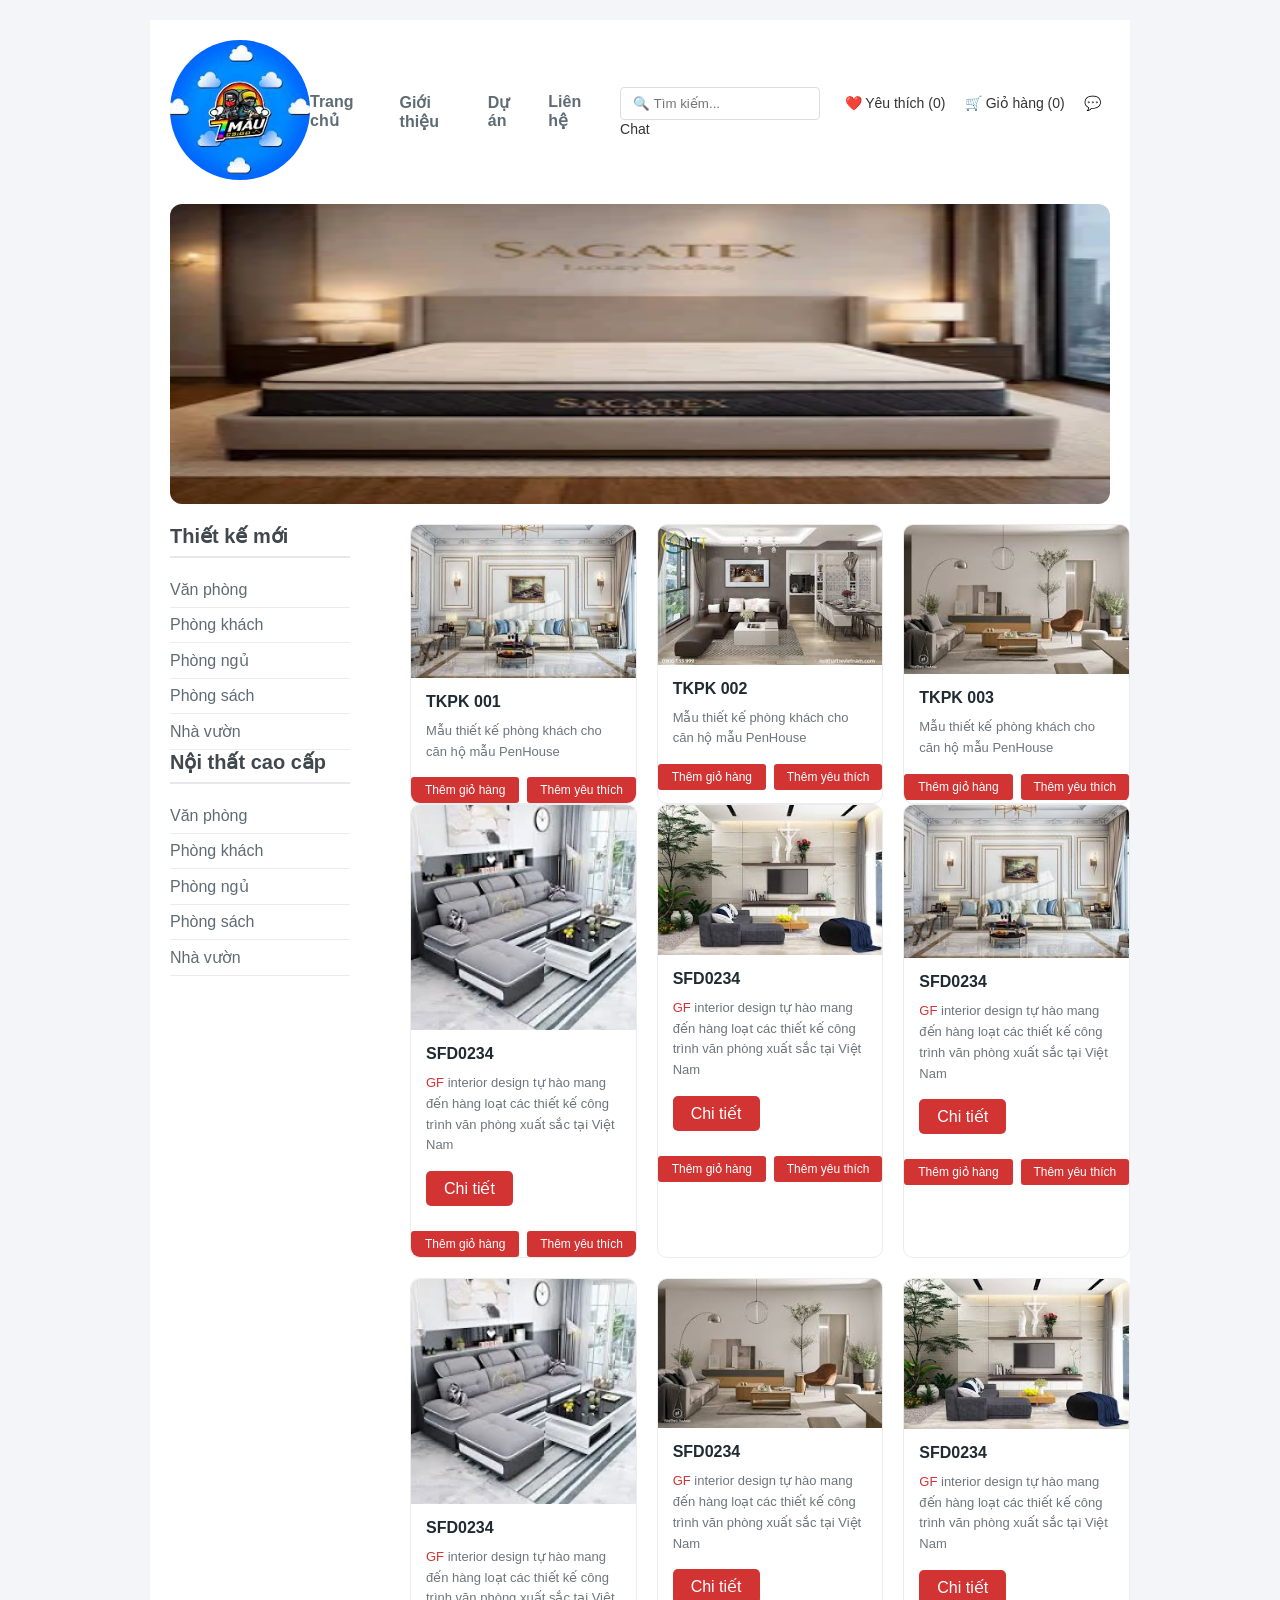
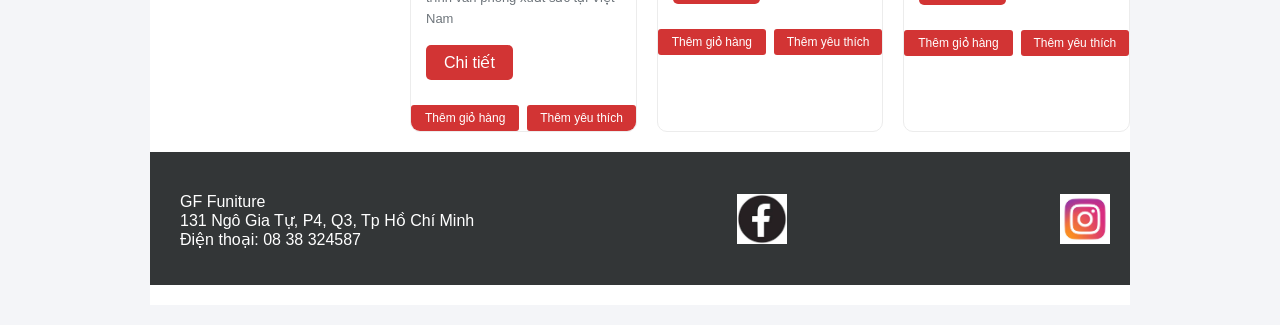
<file: .vscode/baitap1.html>
<!DOCTYPE html>
<html lang="en">

<head>
    <meta charset="UTF-8">
    <meta name="viewport" content="width=device-width, initial-scale=1.0">
    <title>Document</title>
    <link rel="stylesheet" href="../style.css">
</head>

<body>
    <div id=container>
        <div id="header">
            <a href="index.html" class="logo">
                <img src="./baitao1/hinhanh/tải xuống.jpg" width="140" height="110" alt="GF Furniture">
            </a>
            <div class="nav">
                <ul>
                    <li><a href="index.html">Trang chủ</a></li>
                    <li><a href="gioi-thieu.html">Giới thiệu</a></li>
                    <li><a href="du-an.html">Dự án</a></li>
                    <li><a href="lien-he.html">Liên hệ</a></li>
                </ul>
            </div>
            <div class="header-top">
                <input type="text" placeholder="🔍 Tìm kiếm..." class="search" />
                <a href="#" class="header-link">❤️ Yêu thích (0)</a>
                <a href="#" class="header-link">🛒 Giỏ hàng (0)</a>
                <a href="#" class="header-link" onclick="toggleChat()">💬 Chat</a>
            </div>

        </div>
        <div class="clear"></div>
        <div id="slider">
            <img src="./baitao1/hinhanh/tải xuống (1).webp" width="1000" height="300" />
        </div>
        <div id="aside">
            <h2>Thiết kế mới</h2>
            <ul>
                <li><a href="#">Văn phòng</a></li>
                <li><a href="#">Phòng khách</a></li>
                <li><a href="#">Phòng ngủ</a></li>
                <li><a href="#">Phòng sách</a></li>
                <li><a href="#">Nhà vườn</a></li>
            </ul>
            <h2>Nội thất cao cấp</h2>
            <ul>
                <li><a href="#">Văn phòng</a></li>
                <li><a href="#">Phòng khách</a></li>
                <li><a href="#">Phòng ngủ</a></li>
                <li><a href="#">Phòng sách</a></li>
                <li><a href="#">Nhà vườn</a></li>
            </ul>

        </div>
        <div id="content">
            <div class="mau_thiet_ke_moi">
            	<div class="san_pham">
                	<img src="./baitao1/hinhanh/tải xuống (1).jpg"/>
                    <h3>TKPK 001</h3>
                    <p>Mẫu thiết kế phòng khách cho căn hộ mẫu PenHouse</p>
                    <div class="product-buttons">
                        <button class="btn">Thêm giỏ hàng</button>
                        <button class="btn">Thêm yêu thích</button>
                    </div>
                </div>
                <div class="san_pham">
                	<img src="./baitao1/hinhanh/tải xuống (2).jpg"/>
                    <h3>TKPK 002</h3>
                    <p>Mẫu thiết kế phòng khách cho căn hộ mẫu PenHouse</p>
                    <div class="product-buttons">
                        <button class="btn">Thêm giỏ hàng</button>
                        <button class="btn">Thêm yêu thích</button>
                    </div>
                </div>
                <div class="san_pham">
                	<img src="./baitao1/hinhanh/tải xuống (3).jpg"/>
                    <h3>TKPK 003</h3>
                    <p>Mẫu thiết kế phòng khách cho căn hộ mẫu PenHouse</p>
                    <div class="product-buttons">
                        <button class="btn">Thêm giỏ hàng</button>
                        <button class="btn">Thêm yêu thích</button>
                    </div>
                </div>
            </div><!--End Mau thiet ke moi-->
            <div class="clear"></div>
            <div class="noi_that_cao_cap">
            	<div class="sp_cao_cap">
                	<img src="./baitao1/hinhanh/tải xuống (2).webp"/>
                    <h3>SFD0234</h3>
                    <p><span style="color:#d23434">GF</span> interior design tự hào mang đến hàng loạt các thiết kế công trình văn phòng xuất sắc tại Việt Nam</p>
                    <a href="#">Chi tiết</a>
                    <div class="product-buttons">
                        <button class="btn">Thêm giỏ hàng</button>
                        <button class="btn">Thêm yêu thích</button>
                    </div>
                </div>
                <div class="sp_cao_cap">
                	<img src="./baitao1/hinhanh/tải xuống (4).jpg"/>
                    <h3>SFD0234</h3>
                    <p><span style="color:#d23434">GF</span> interior design tự hào mang đến hàng loạt các thiết kế công trình văn phòng xuất sắc tại Việt Nam</p>
                    <a href="#">Chi tiết</a>
                    <div class="product-buttons">
                        <button class="btn">Thêm giỏ hàng</button>
                        <button class="btn">Thêm yêu thích</button>
                    </div>
                </div>
                <div class="sp_cao_cap">
                	<img src="./baitao1/hinhanh/tải xuống (1).jpg"/>
                    <h3>SFD0234</h3>
                    <p><span style="color:#d23434">GF</span> interior design tự hào mang đến hàng loạt các thiết kế công trình văn phòng xuất sắc tại Việt Nam</p>
                    <a href="#">Chi tiết</a>
                    <div class="product-buttons">
                        <button class="btn">Thêm giỏ hàng</button>
                        <button class="btn">Thêm yêu thích</button>
                    </div>
                </div>
                <div class="sp_cao_cap">
                	<img src="./baitao1/hinhanh/tải xuống (2).webp"/>
                    <h3>SFD0234</h3>
                    <p><span style="color:#d23434">GF</span> interior design tự hào mang đến hàng loạt các thiết kế công trình văn phòng xuất sắc tại Việt Nam</p>
                    <a href="#">Chi tiết</a>
                    <div class="product-buttons">
                        <button class="btn">Thêm giỏ hàng</button>
                        <button class="btn">Thêm yêu thích</button>
                    </div>
                </div>
                <div class="sp_cao_cap">
                	<img src="./baitao1/hinhanh/tải xuống (3).jpg"/>
                    <h3>SFD0234</h3>
                    <p><span style="color:#d23434">GF</span> interior design tự hào mang đến hàng loạt các thiết kế công trình văn phòng xuất sắc tại Việt Nam</p>
                    <a href="#">Chi tiết</a>
                    <div class="product-buttons">
                        <button class="btn">Thêm giỏ hàng</button>
                        <button class="btn">Thêm yêu thích</button>
                    </div>
                </div>
                <div class="sp_cao_cap">
                	<img src="./baitao1/hinhanh/tải xuống (4).jpg"/>
                    <h3>SFD0234</h3>
                    <p><span style="color:#d23434">GF</span> interior design tự hào mang đến hàng loạt các thiết kế công trình văn phòng xuất sắc tại Việt Nam</p>
                    <a href="#">Chi tiết</a>
                    <div class="product-buttons">
                        <button class="btn">Thêm giỏ hàng</button>
                        <button class="btn">Thêm yêu thích</button>
                    </div>
                </div>
            </div>

        </div>
        <div class="clear"></div>
        <div id="footer">
            <div class="dia chi">
            <p style="padding-top:5px;padding-left:10px;">GF Funiture<br />131 Ngô Gia Tự, P4, Q3, Tp Hồ Chí Minh<br /> Điện thoại: 08 38 324587</p>
            </div>
            <div class="icon">
                <a href="https://www.facebook.com/lqminh0408" target="tai khoan admin">
                    <img src="./baitao1/hinhanh/tải xuống (5).jpg" alt="Facebook">
                </a>
            </div>
            <div class="icon">
                <a href="https://www.instagram.com/lqminhtna" target="ins admin">
                    <img src="./baitao1/hinhanh/tải xuống (6).jpg" alt="Instagram">
                </a>
            </div>
        </div>

        <div id="chat-widget" class="chat-widget" style="display:none;">
            <div class="chat-header">💬 Hỗ trợ
                <span class="close" onclick="toggleChat()">✕</span>
            </div>
            <div class="chat-messages">
                <p>Xin chào! 👋 Chúng tôi có thể giúp gì?</p>
            </div>
            <input type="text" placeholder="Nhập tin nhắn..." class="chat-input" />
        </div>

        <script>
            function toggleChat() {
                let chat = document.getElementById('chat-widget');
                chat.style.display = chat.style.display === 'none' ? 'block' : 'none';
            }

            // Click on chat header to toggle
            let chatHeader = document.querySelector('.chat-header');
            if (chatHeader) {
                chatHeader.onclick = function() {
                    toggleChat();
                };
            }

            // Click chat link in header to toggle
            let chatLink = document.querySelectorAll('.header-link')[2];
            if (chatLink) {
                chatLink.onclick = function(e) {
                    e.preventDefault();
                    toggleChat();
                };
            }
        </script>
</body>

</html>
</file>
<file: style.css>
html, body {
    margin: 0;
    padding: 0;
    font-family: Tahoma, Geneva, sans-serif;
    background: #f4f5f8;
    color: #333;
}

* {
    box-sizing: border-box;
}

#container {
    width: 100%;
    max-width: 980px;
    margin: 20px auto;
    background: #fff;
    padding-bottom: 20px;
}

#header {
    display: flex;
    align-items: center;
    justify-content: space-between;
    padding: 20px;
}

.logo img {
    width: 140px;
    height: 140px;
    border-radius: 50%;
    object-fit: cover;
}

.nav ul {
    list-style: none;
    margin: 0;
    padding: 0;
    display: flex;
    gap: 20px;
}

.nav ul li a {
    color: #5f6b74;
    text-decoration: none;
    font-weight: 600;
}

.nav ul li a:hover {
    color: #d23434;
    border-bottom: 2px solid #d23434;
}

#slider {
    padding: 0 20px;
}

#slider img {
    width: 100%;
    border-radius: 12px;
    display: block;
}

.clear {
    clear: both;
}

#aside {
    width: 220px;
    float: left;
    padding: 20px;
}

#aside h2 {
    margin-top: 0;
    margin-bottom: 15px;
    font-size: 20px;
    color: #40484d;
    border-bottom: 2px solid #e6e8eb;
    padding-bottom: 8px;
}

#aside ul {
    list-style: none;
    margin: 0;
    padding: 0;
}

#aside ul li a {
    display: block;
    padding: 8px 0;
    color: #5f6b74;
    text-decoration: none;
    border-bottom: 1px solid #ececec;
}

#content {
    width: calc(100% - 260px);
    float: right;
    padding: 20px 0;
}

.mau_thiet_ke_moi,
.noi_that_cao_cap {
    display: flex;
    flex-wrap: wrap;
    gap: 20px;
}

.san_pham,
.sp_cao_cap {
    width: calc(33.333% - 13.333px);
    background: #fff;
    border: 1px solid #ececec;
    border-radius: 10px;
    overflow: hidden;
}

.san_pham img,
.sp_cao_cap img {
    width: 100%;
    display: block;
}

.san_pham h3,
.sp_cao_cap h3 {
    margin: 15px 15px 10px;
    font-size: 16px;
    color: #1f2a33;
}

.san_pham p,
.sp_cao_cap p {
    margin: 0 15px 15px;
    color: #6e757b;
    font-size: 13px;
    line-height: 1.6;
}

.sp_cao_cap a {
    display: inline-block;
    margin: 0 15px 15px;
    padding: 8px 18px;
    background: #d23434;
    color: #fff;
    text-decoration: none;
    border-radius: 5px;
}

#contact {
    padding: 20px;
    border-top: 1px solid #e6e8eb;
    background: #f9fbfd;
}

#contact h2 {
    margin: 0 0 10px;
    font-size: 22px;
    color: #1f2a33;
}

#contact p {
    margin: 0 0 15px;
    color: #5f6b74;
}

#contact form {
    display: grid;
    gap: 12px;
}

#contact label {
    font-size: 14px;
    color: #40484d;
}

#contact input,
#contact textarea {
    width: 100%;
    padding: 10px 12px;
    border: 1px solid #d8dde1;
    border-radius: 8px;
    font-size: 14px;
    color: #333;
}

#contact input:focus,
#contact textarea:focus {
    outline: none;
    border-color: #d23434;
}

#contact button {
    width: fit-content;
    padding: 10px 22px;
    border: none;
    background: #d23434;
    color: #fff;
    border-radius: 8px;
    cursor: pointer;
    font-weight: 600;
}

#contact button:hover {
    background: #b2272c;
}

#footer {
    clear: both;
    padding: 20px;
    background: #333637;
    color: #fff;
    display: flex;
    justify-content: space-between;
    align-items: center;
}

.dia_chi {
    max-width: 680px;
    line-height: 1.7;
}

.icon {
    width: 50px;
    margin-right: 10px;
}

.icon:first-of-type {
    margin-left: auto;
}

.icon:last-of-type {
    margin-right: 0;
}

.icon img {
    width: 100%;
    display: block;
}

@media (max-width: 900px) {
    #aside,
    #content {
        width: 100%;
        float: none;
    }

    .san_pham,
    .sp_cao_cap {
        width: calc(50% - 10px);
    }
}

@media (max-width: 640px) {
    #header {
        flex-direction: column;
        align-items: flex-start;
    }

    .nav ul {
        flex-wrap: wrap;
        gap: 12px;
    }

    .san_pham,
    .sp_cao_cap {
        width: 100%;
    }

    #footer {
        flex-direction: column;
        align-items: flex-start;
        gap: 15px;
    }
}

/* Header top - Search, Wishlist, Cart, Chat */
.header-top {
    display: inline-block;
    margin-left: 20px;
    vertical-align: top;
}

.search {
    padding: 8px 12px;
    width: 200px;
    border: 1px solid #ddd;
    border-radius: 4px;
    margin-right: 20px;
}

.header-link {
    margin-right: 15px;
    text-decoration: none;
    color: #333;
    cursor: pointer;
    font-size: 14px;
}

.header-link:hover {
    color: #d23434;
}

/* Product buttons */
.product-buttons {
    margin-top: 10px;
    display: flex;
    gap: 8px;
}

.btn {
    padding: 6px 12px;
    background-color: #d23434;
    color: white;
    border: none;
    border-radius: 3px;
    cursor: pointer;
    font-size: 12px;
    flex: 1;
}

.btn:hover {
    background-color: #b81a1a;
}

/* Chat widget */
.chat-widget {
    position: fixed;
    bottom: 20px;
    right: 20px;
    width: 320px;
    background: white;
    border: 1px solid #d23434;
    border-radius: 8px;
    box-shadow: 0 2px 10px rgba(0,0,0,0.2);
    z-index: 999;
}

.chat-header {
    background-color: #d23434;
    color: white;
    padding: 12px;
    font-weight: bold;
    display: flex;
    justify-content: space-between;
    align-items: center;
    cursor: pointer;
}

.chat-header .close {
    cursor: pointer;
    font-size: 18px;
}

.chat-messages {
    height: 200px;
    overflow-y: auto;
    padding: 12px;
    background-color: #f9f9f9;
    font-size: 13px;
}

.chat-input {
    width: 100%;
    padding: 10px;
    border: none;
    border-top: 1px solid #ddd;
    box-sizing: border-box;
    border-radius: 0 0 8px 8px;
}
</file>
